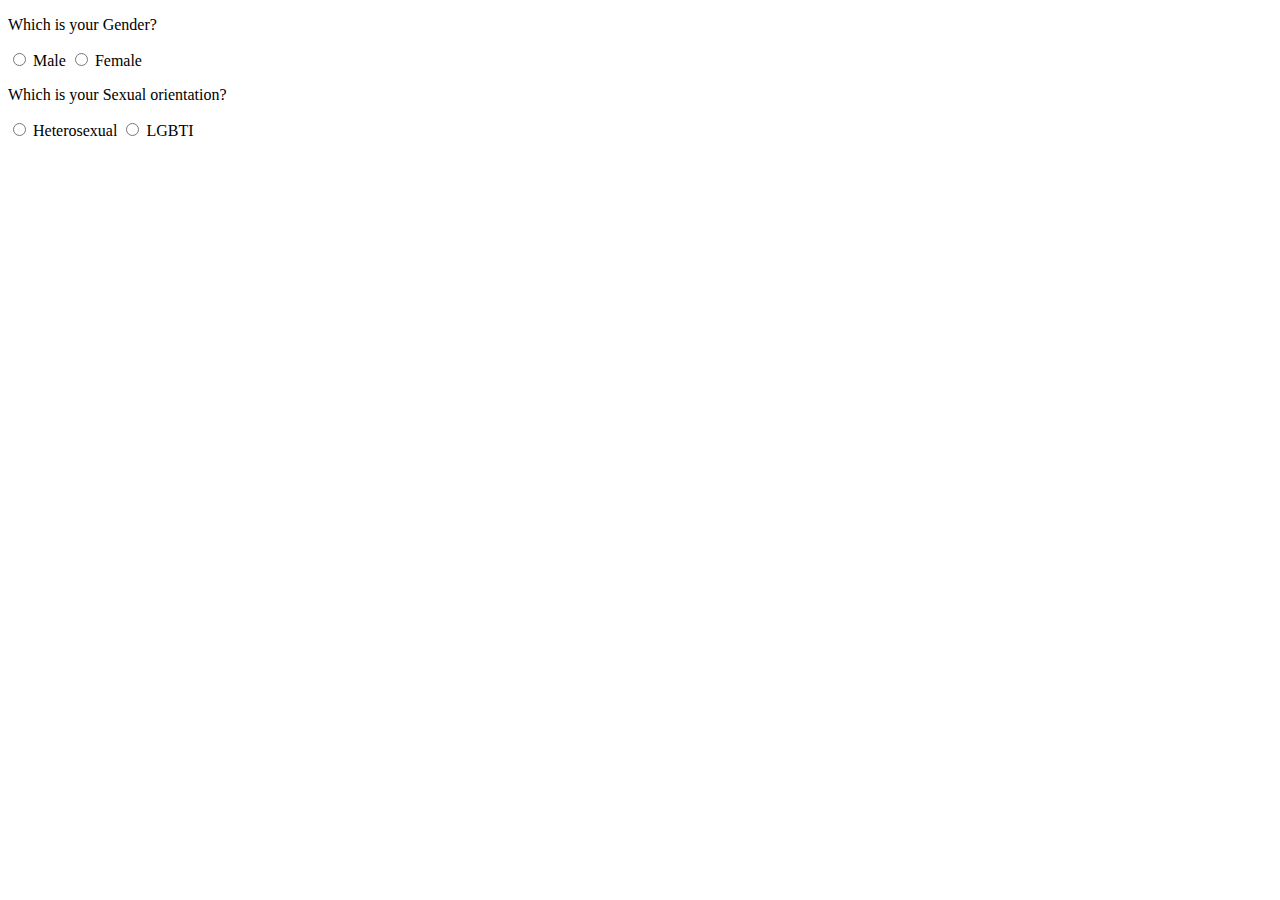
<file: exercises/03-Type-Radio/index.html>
<!DOCTYPE html>
<html>
	<head>
		<meta charset="utf-8" />
		<meta name="viewport" content="width=device-width" />
		<title>4Geeks Academy</title>
	</head>

	<body>
		<form>
			<p>Which is your Gender?</p>
			<input type="radio" name="gender" value="Male" />
			<label>Male</label>
			<input type="radio" name="gender" value="Female" />
			<label>Female</label>
		</form>
		<form>
			<p>Which is your Sexual orientation?</p>
			<input type="radio" name="Sexual Orientation" value="Heterosexual" />
			<label>Heterosexual</label>
			<input type="radio" name="Sexual Orientation" value="LGBTI" />
			<label>LGBTI</label>
		</form>
	</body>
</html>
</file>
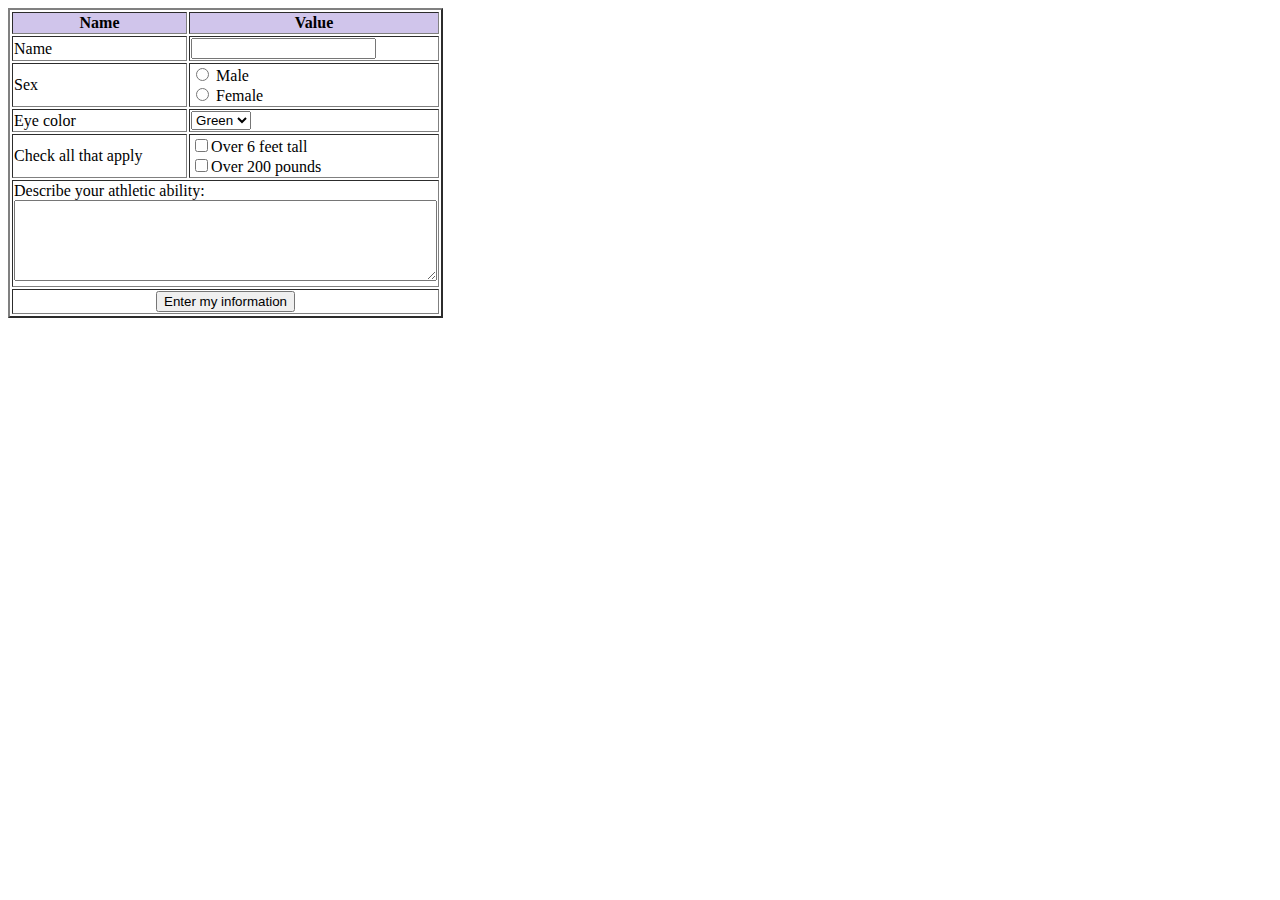
<file: exercises/06-Replicate-simple-form/index.html>
<!DOCTYPE html>
<html>
	<head>
		<meta charset="utf-8" />
		<meta name="viewport" content="width=device-width" />
		<title>4Geeks Academy</title>

		<style></style>
	</head>
	<body>
		<form>
			<table width="400px" border="2px white">
				<tr style="background-color: rgb(208, 197, 235)">
					<th>Name</th>
					<th>Value</th>
				</tr>
				<tr>
					<td>Name</td>
					<td>
						<input type="text" placeholder="" />
					</td>
				</tr>
				<tr>
					<td>Sex</td>
					<td class="gender">
						<div><input type="radio" /> <label>Male</label></div>
						<div><input type="radio" /> <label>Female</label></div>
					</td>
				</tr>
				<tr>
					<td>Eye color</td>
					<td>
						<select>
							<option value="green">Green</option>
							<option value="blue">Blue</option>
							<option value="brown">Brown</option>
						</select>
					</td>
				</tr>
				<tr>
					<td>Check all that apply</td>
					<td>
						<div><input type="checkbox" /><label>Over 6 feet tall</label></div>
						<div><input type="checkbox" /><label>Over 200 pounds</label></div>
					</td>
				</tr>
				<tr>
					<td colspan="2">
						Describe your athletic ability:
						<textarea cols="50" rows="5"></textarea>
					</td>
				</tr>
				<tr>
					<td colspan="2" style="text-align: center"><input type="submit" value="Enter my information" /></td>
				</tr>
			</table>
		</form>
	</body>
</html>
</file>
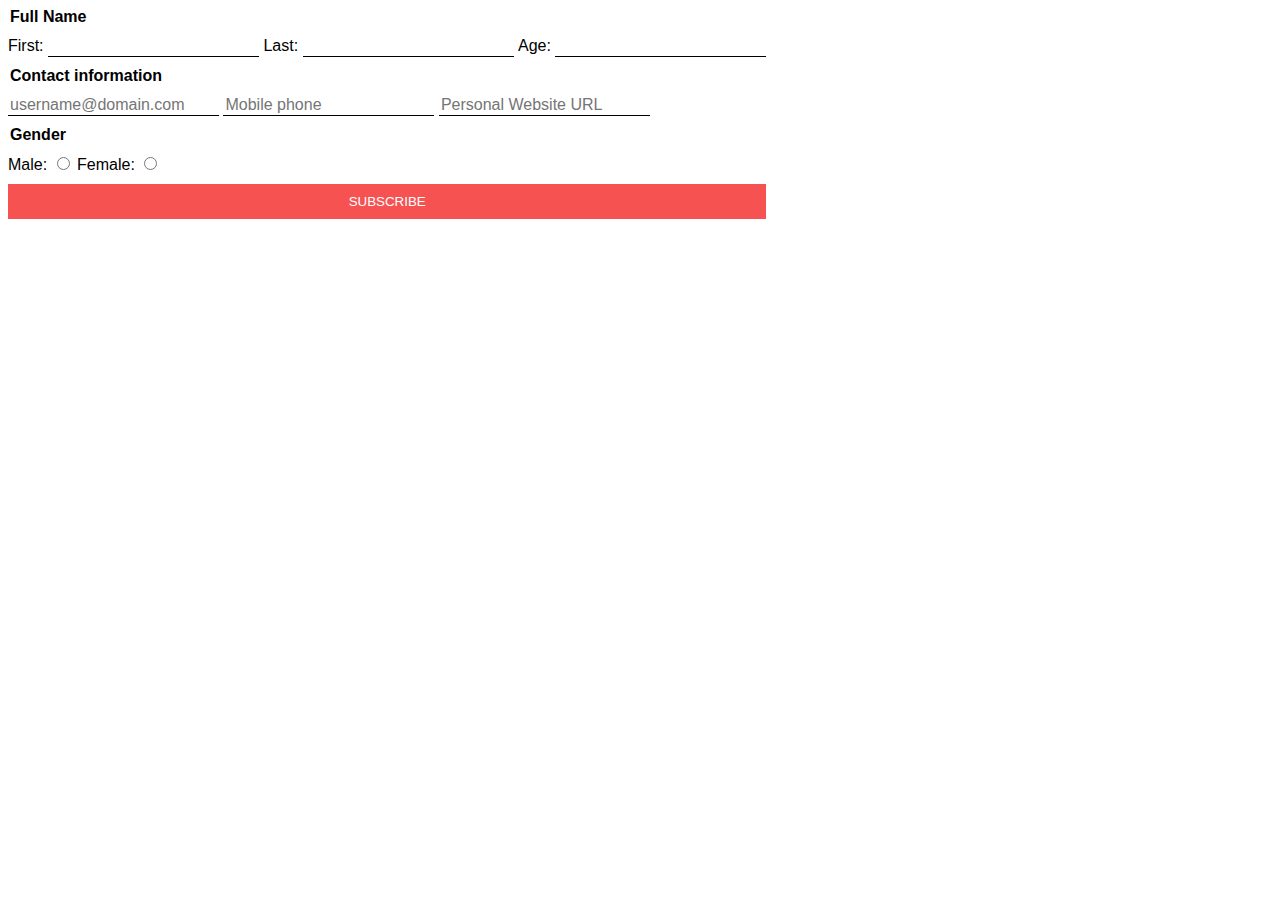
<file: .learn/resets/05-HTML-five-forms/index.html>
<!DOCTYPE html>
<html>
<head>
<meta charset="utf-8">
<meta name="viewport" content="width=device-width">
<title>4Geeks Academy</title>
<link rel="stylesheet" href="style.css" />
</head>
<body>
<form action="#" method="get" target="_parent">
	<fieldset>
		<legend>Full Name</legend>
		<label for="firstname">First:</label>
		<input type="Text" name="firstname">
		<label for="lastname">Last:</label>
		<input type="Text" name="lastname">
		<label for="lastname">Age:</label>
		<input type="Text" name="age">
	</fieldset>
	<fieldset>
		<legend>Contact information</legend>
		<input type="Text" name="email" placeholder="username@domain.com">
		<input type="Text" name="phone" placeholder="Mobile phone">
		<input type="Text" name="website" placeholder="Personal Website URL">
	</fieldset>
	<fieldset>
		<legend>Gender</legend>
		<label for="gender">Male:</label>
		<input type="radio" name="gender" value="male">
		<label for="gender">Female:</label>
		<input type="radio" name="gender" value="female">
	</fieldset>
	<input type='submit' value='SUBSCRIBE' />
</form>
</body>
</html>
</file>
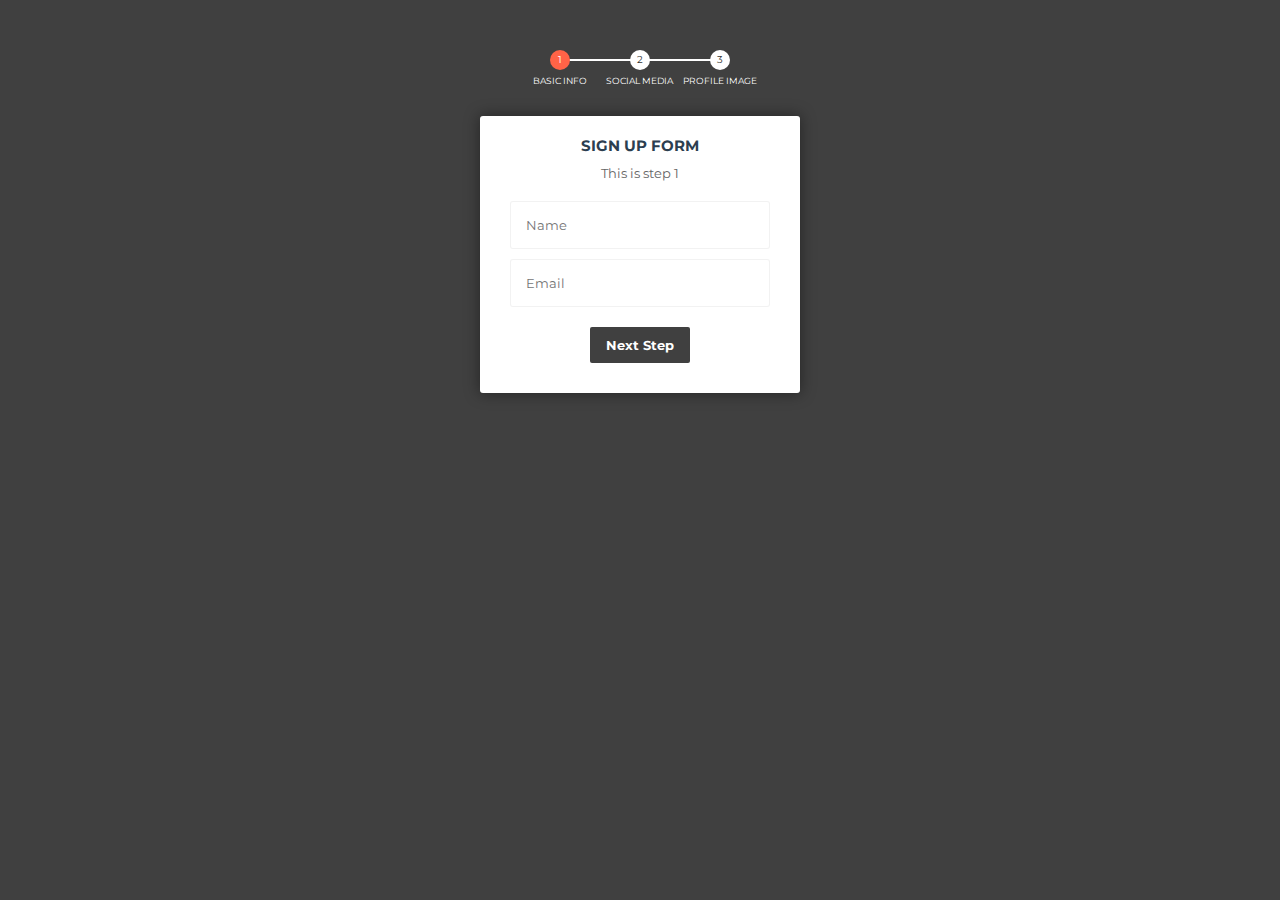
<file: .learn/resets/07-Style-without-id-class/index.html>
<!DOCTYPE html>
<html>
	<head>
		<meta charset="utf-8" />
		<meta name="viewport" content="width=device-width" />
		<title>4Geeks Academy</title>
		<link rel="stylesheet" href="style.css" />
	</head>
	<body>
		<!-- multistep form -->
		<form class="msform" method="post">
			<!-- progressbar -->
			<ul class="progressbar">
				<li class="active">Basic Info</li>
				<li>Social Media</li>
				<li>Profile Image</li>
			</ul>
			<!-- fieldsets -->
			<fieldset data-check-id="1">
				<h2 class="fs-title">Sign Up Form</h2>
				<h3 class="fs-subtitle">This is step 1</h3>
				<input name="name" placeholder="Name" />
				<input type="email" name="email" placeholder="Email" />
				<input type="button" name="next" class="next action-button" value="Next Step" />
			</fieldset>
		</form>
	</body>
</html>
</file>
<file: .learn/resets/05-HTML-five-forms/style.css>
body {
	font-family: "Lato", sans-serif;
}

form {
	display: inline-block;
}

fieldset {
	border: none;
	margin: 0;
	padding: 10px 0;
	font-weight: 800;
}

label {
	font-weight: 400;
}

input[type="text"],
input[type="email"],
input[type="tel"],
input[type="url"] {
	border: none;
	border-bottom: 1px solid black;
	font-size: 16px;
}

input[type="submit"] {
	cursor: pointer;
	border: none;
	padding: 10px;
	background-color: #f65252;
	color: white;
	width: 100%;
}
</file>
<file: .learn/resets/07-Style-without-id-class/style.css>
/*custom font*/
@import url(http://fonts.googleapis.com/css?family=Montserrat);

/*basic reset*/
* {
	margin: 0;
	padding: 0;
}
body {
	background-color: rgb(64, 64, 64);
	font-family: montserrat, arial, verdana;
}
/*form styles*/
.msform {
	width: 400px;
	margin: 50px auto;
	text-align: center;
	position: relative;
}
.msform fieldset {
	background: white;
	border: 0 none;
	border-radius: 3px;
	box-shadow: 0 0 15px 1px rgba(0, 0, 0, 0.4);
	padding: 20px 30px;

	box-sizing: border-box;
	width: 80%;
	margin: 0 10%;

	/*stacking fieldsets above each other*/
	position: absolute;
}
/*inputs*/
.msform input {
	padding: 15px;
	border: 1px solid rgba(0, 0, 0, 0.05);
	border-radius: 3px;
	margin-bottom: 10px;
	width: 100%;
	box-sizing: border-box;
	font-family: montserrat;
	color: #2c3e50;
	font-size: 13px;
}
.msform input.error,
.msform textarea.error {
	border-color: rgb(255, 99, 71);
}
/*buttons*/
.msform .action-button {
	width: 100px;
	background: rgb(64, 64, 64);
	font-weight: bold;
	color: white;
	border: 0 none;
	border-radius: 2px;
	cursor: pointer;
	padding: 10px 5px;
	margin: 10px 5px;
	transition: all 0.4s;
}
.msform .action-button:hover,
.msform .action-button:focus {
	box-shadow: 0 0 0 2px white, 0 0 0 3px rgb(255, 99, 71);
	background-color: rgb(255, 99, 71);
}
/*headings*/
.fs-title {
	font-size: 15px;
	text-transform: uppercase;
	color: #2c3e50;
	margin-bottom: 10px;
}
.fs-subtitle {
	font-weight: normal;
	font-size: 13px;
	color: #666;
	margin-bottom: 20px;
}
/*progressbar*/
.progressbar {
	overflow: hidden;
	/*CSS counters to number the steps*/
	counter-reset: step;
	width: 60%;
	margin: 0 auto 30px;
}
.progressbar li {
	list-style-type: none;
	color: white;
	text-transform: uppercase;
	font-size: 9px;
	width: 33.33%;
	float: left;
	position: relative;
}
.progressbar li:before {
	content: counter(step);
	counter-increment: step;
	width: 20px;
	line-height: 20px;
	display: block;
	font-size: 10px;
	color: #333;
	background: white;
	border-radius: 50%;
	margin: 0 auto 5px auto;
}
/*progressbar connectors*/
.progressbar li:after {
	content: "";
	width: 100%;
	height: 2px;
	background: white;
	position: absolute;
	left: -50%;
	top: 9px;
	z-index: -1; /*put it behind the numbers*/
}
.progressbar li:first-child:after {
	/*connector not needed before the first step*/
	content: none;
}
/*marking active/completed steps green*/
/*The number of the step and the connector before it = green*/
.progressbar li.active:before,
.progressbar li.active:after {
	background: rgb(255, 99, 71);
	color: white;
}
</file>
